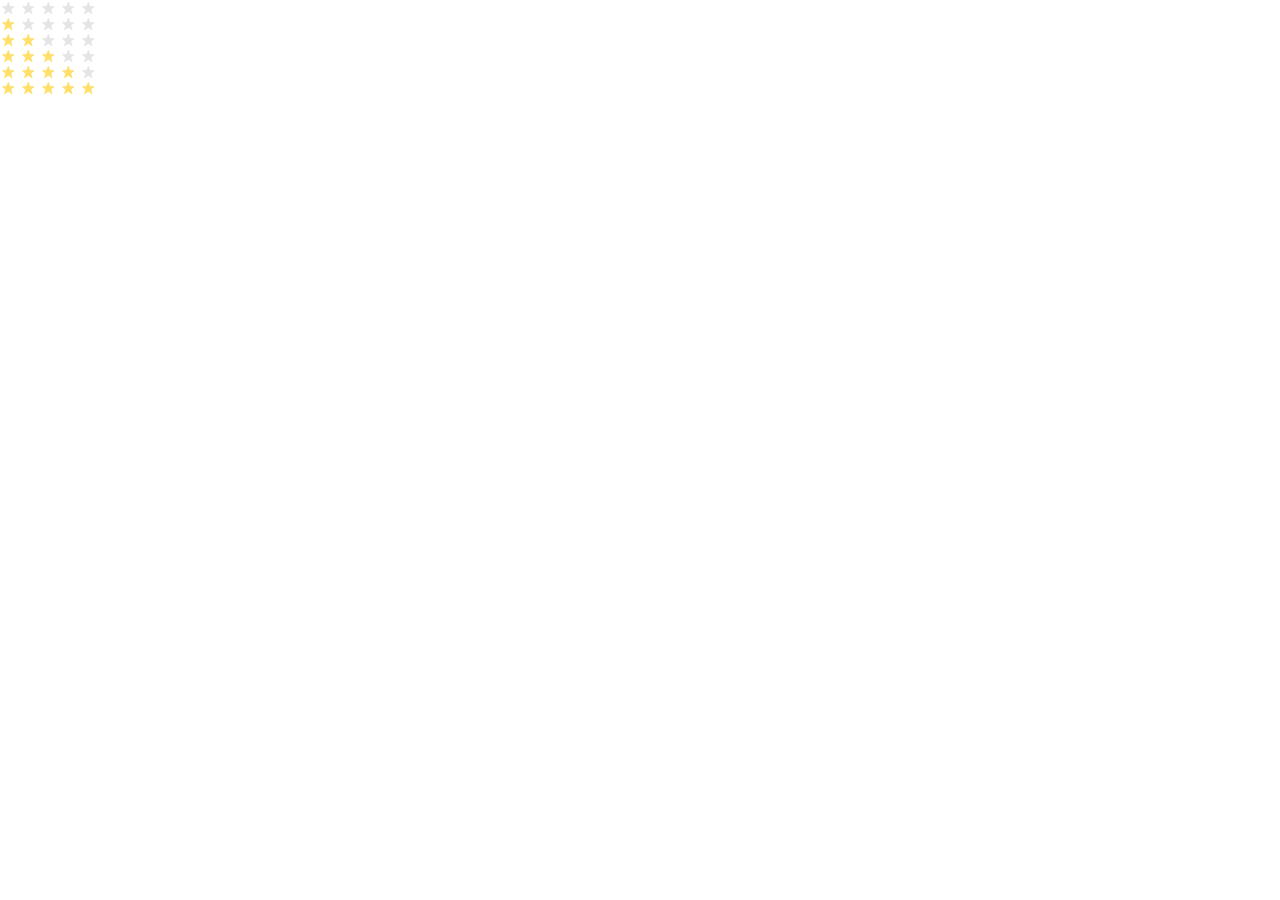
<file: index.html>
<!doctype html><html lang="en"><head><meta charset="utf-8"><meta name="viewport" content="width=device-width,
      user-scalable=no,
      initial-scale=1.0,
      maximum-scale=1.0,
      minimum-scale=1.0"><title>Stars</title><link rel="stylesheet" href="index.01969f1a.css"></head><body> <section class="stars stars--0"> <div class="stars__star"></div> <div class="stars__star"></div> <div class="stars__star"></div> <div class="stars__star"></div> <div class="stars__star"></div> </section> <section class="stars stars--1"> <div class="stars__star"></div> <div class="stars__star"></div> <div class="stars__star"></div> <div class="stars__star"></div> <div class="stars__star"></div> </section> <section class="stars stars--2"> <div class="stars__star"></div> <div class="stars__star"></div> <div class="stars__star"></div> <div class="stars__star"></div> <div class="stars__star"></div> </section> <section class="stars stars--3"> <div class="stars__star"></div> <div class="stars__star"></div> <div class="stars__star"></div> <div class="stars__star"></div> <div class="stars__star"></div> </section> <section class="stars stars--4"> <div class="stars__star"></div> <div class="stars__star"></div> <div class="stars__star"></div> <div class="stars__star"></div> <div class="stars__star"></div> </section> <section class="stars stars--5"> <div class="stars__star"></div> <div class="stars__star"></div> <div class="stars__star"></div> <div class="stars__star"></div> <div class="stars__star"></div> </section> </body></html>
</file>
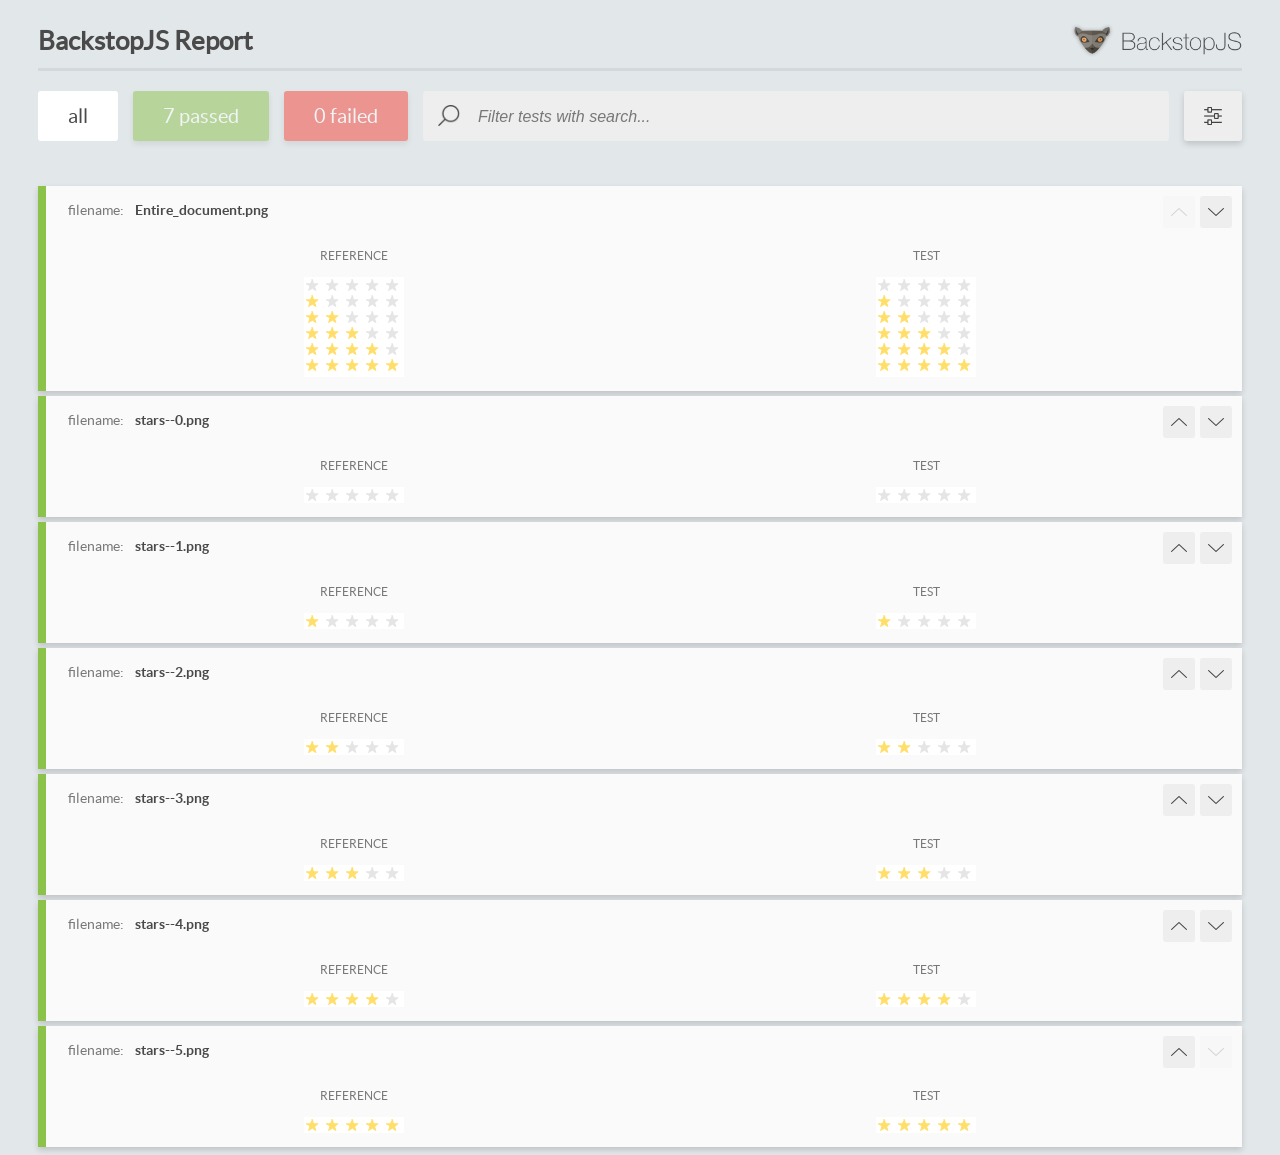
<file: report/html_report/index.html>
<!DOCTYPE html>
<html>
  <head>
    <meta charset="utf-8">
    <!-- Disable Cache -->
    <meta http-equiv="Cache-Control" content="no-cache, no-store, must-revalidate">
    <meta http-equiv="Pragma" content="no-cache">
    <meta http-equiv="Expires" content="0">

    <title>BackstopJS Report</title>

    <style>
      @font-face {
          font-family: 'latoregular';
          src: url('./assets/fonts/lato-regular-webfont.woff2') format('woff2'),
              url('./assets/fonts/lato-regular-webfont.woff') format('woff');
          font-weight: 400;
          font-style: normal;
      }
      @font-face {
          font-family: 'latobold';
          src: url('./assets/fonts/lato-bold-webfont.woff2') format('woff2'),
              url('./assets/fonts/lato-bold-webfont.woff') format('woff');
          font-weight: 700;
          font-style: normal;
      }

      .ReactModal__Body--open {
          overflow: hidden;
      }
      .ReactModal__Body--open .header {
        display: none;
      }

    </style>
  </head>
  <body style="background-color: #E2E7EA">
    <div id="root">

    </div>
    <script>
      function report (report) { // eslint-disable-line no-unused-vars
        window.tests = report;
      }
    </script>
    <script src="config.js"></script>
    <script src="index_bundle.js"></script>
  </body>
</html>
</file>
<file: index.01969f1a.css>
:root{& html,& body,& div,& span,& applet,& object,& iframe,& h1,& h2,& h3,& h4,& h5,& h6,& p,& blockquote,& pre,& a,& abbr,& acronym,& address,& big,& cite,& code,& del,& dfn,& em,& img,& ins,& kbd,& q,& s,& samp,& small,& strike,& strong,& sub,& sup,& tt,& var,& b,& u,& i,& center,& dl,& dt,& dd,& ol,& ul,& li,& fieldset,& form,& label,& legend,& table,& caption,& tbody,& tfoot,& thead,& tr,& th,& td,& article,& aside,& canvas,& details,& embed,& figure,& figcaption,& footer,& header,& hgroup,& menu,& nav,& output,& ruby,& section,& summary,& time,& mark,& audio,& video{font:inherit;vertical-align:baseline;border:0;margin:0;padding:0;font-size:100%}& ol,& ul{list-style:none}& blockquote,& q{quotes:none}& blockquote:before,& blockquote:after,& q:before,& q:after{content:"";content:none}& table{border-collapse:collapse;border-spacing:0}}body{margin:0}.stars{display:flex}.stars__star{background-image:url(star.822d561e.svg);background-position:50%;background-repeat:no-repeat;width:16px;height:16px}.stars__star:not(:last-child){margin-right:4px}.stars--1 .stars__star:nth-child(-n+1),.stars--2 .stars__star:nth-child(-n+2),.stars--3 .stars__star:nth-child(-n+3),.stars--4 .stars__star:nth-child(-n+4),.stars--5 .stars__star:nth-child(-n+5){background-image:url(star-active.edda4c43.svg);background-position:50%;background-repeat:no-repeat}
/*# sourceMappingURL=index.01969f1a.css.map */
</file>
